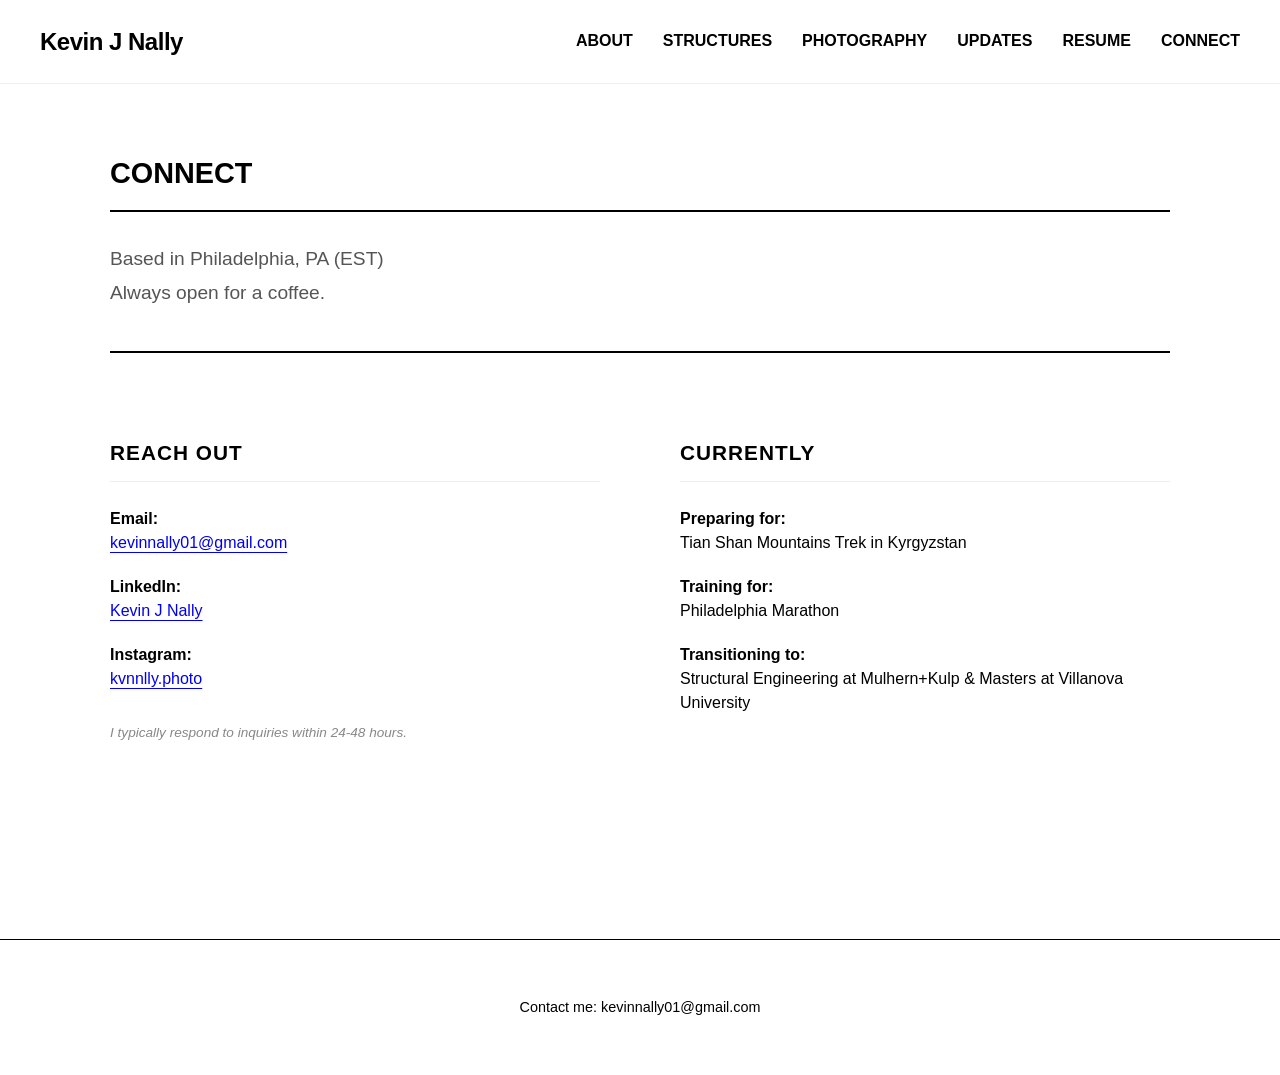
<file: contact.html>
<!DOCTYPE html>
<html lang="en">
<head>
    <meta charset="UTF-8">
    <meta name="viewport" content="width=device-width, initial-scale=1.0">
    <title>Kevin J Nally | CONNECT</title>
    <link rel="icon" type="image/png" href="images/favicon.png"> 
    <link rel="stylesheet" href="style.css">
</head>
<body>

    <header>
        <h1>Kevin J Nally</h1>
        <nav>
            <a href="index.html">ABOUT</a>
            <a href="structures.html">STRUCTURES</a>
            <a href="photography.html">PHOTOGRAPHY</a>
            <a href="updates.html">UPDATES</a>
            <a href="KevinNallyResume.pdf" target="_blank">RESUME</a>
            <a href="contact.html">CONNECT</a>
        </nav>
    </header>

    <main class="container">
        
        <section class="contact-hero">
            <h2 class="oversized text">CONNECT</h2>
            <p class="location-text">Based in Philadelphia, PA (EST)<br>Always open for a coffee.</p>
        </section>

        <div class="contact-grid">
            
            <section class="contact-links">
                <h3 class="contact-subtitle">Reach Out</h3>
                <ul class="clean-list">
                    <li><strong>Email:</strong> <br><a href="mailto:kevinnally01@gmail.com">kevinnally01@gmail.com</a></li>
                    <li><strong>LinkedIn:</strong> <br><a href="https://www.linkedin.com/in/kevinjnally/">Kevin J Nally</a></li>
                    <li><strong>Instagram:</strong> <br><a href="https://www.instagram.com/kvnnlly.photo/">kvnnlly.photo</a></li>
                </ul>
                <p class="response-time">I typically respond to inquiries within 24-48 hours.</p>
            </section>

            <section class="micro-blog">
                <h3 class="contact-subtitle">Currently</h3>
                <ul class="clean-list">
                    <li><strong>Preparing for:</strong><br>Tian Shan Mountains Trek in Kyrgyzstan</li>
                    <li><strong>Training for:</strong><br>Philadelphia Marathon</li>
                    <li><strong>Transitioning to:</strong><br>Structural Engineering at Mulhern+Kulp & Masters at Villanova University</li>
                </ul>
            </section>

        </div>

    </main>

    <footer>
        <p>Contact me: kevinnally01@gmail.com</p>
    </footer>

</body>
</html>
</file>
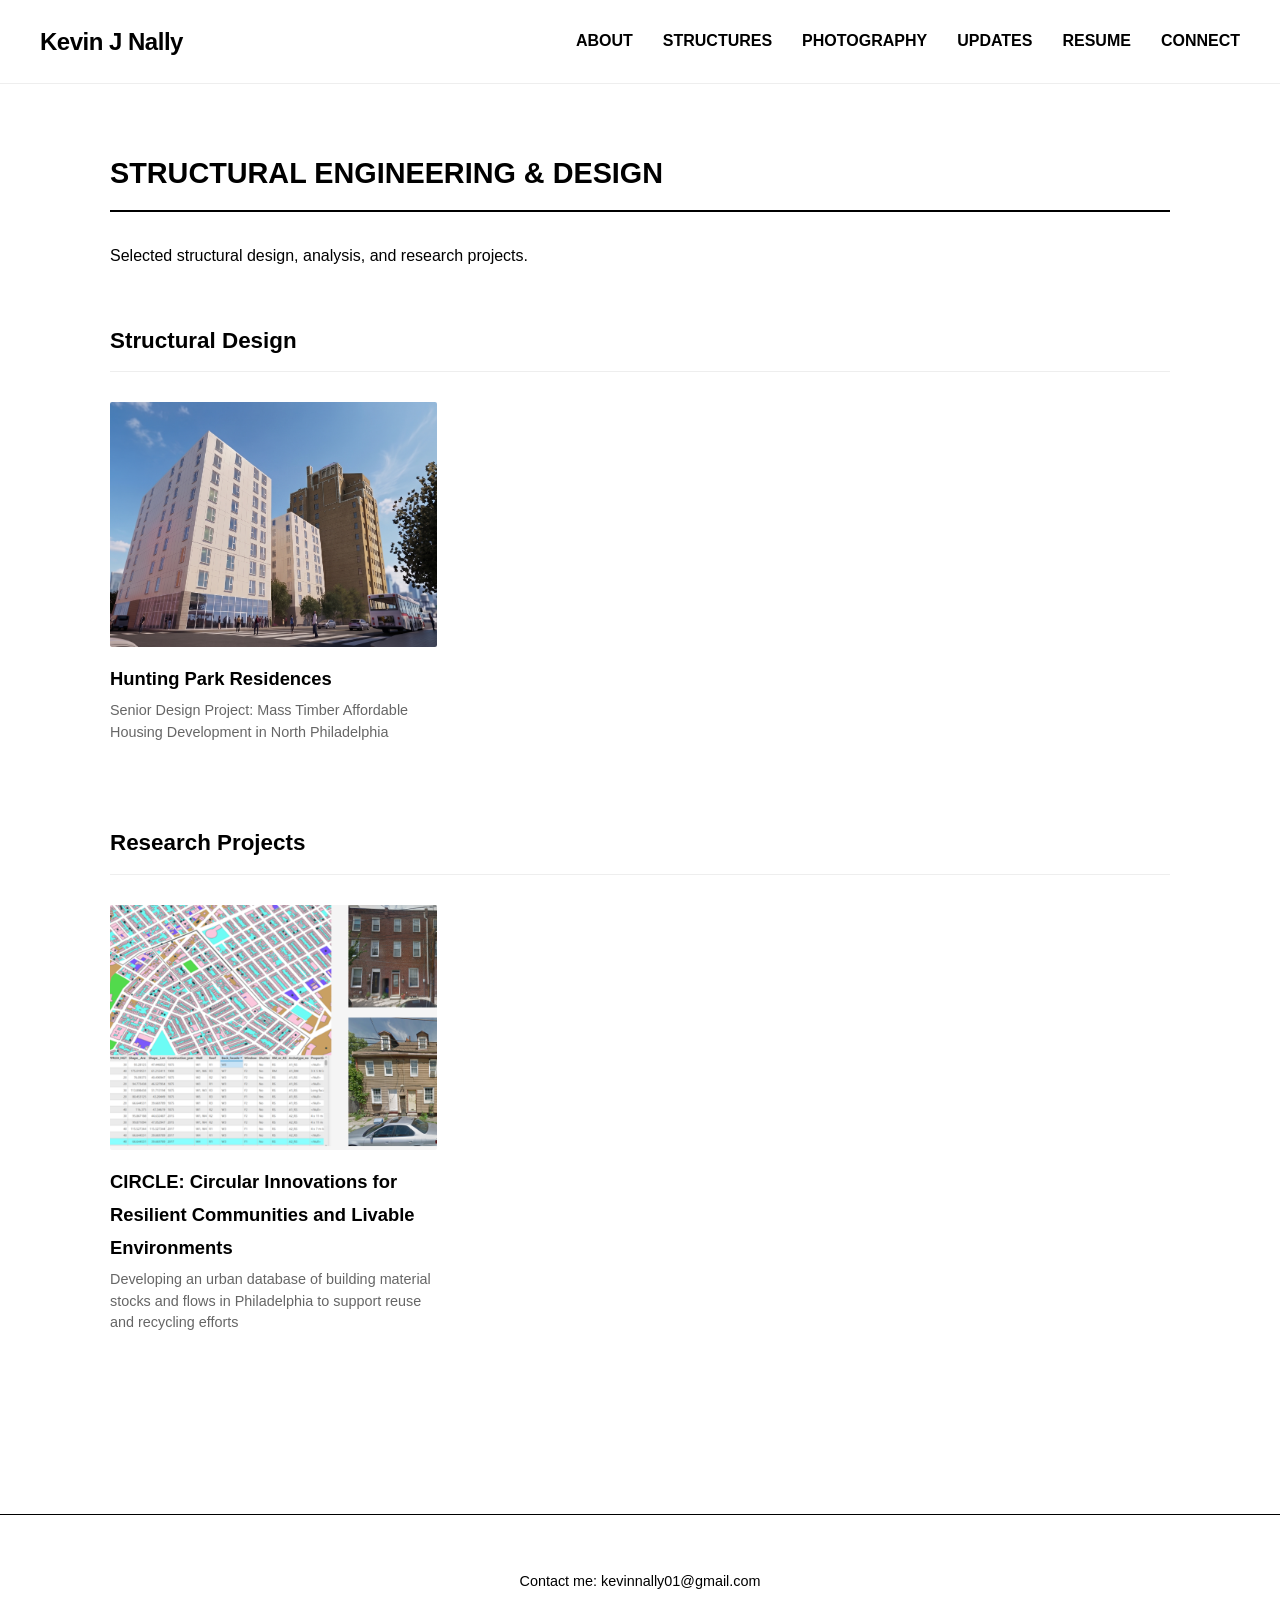
<file: structures.html>
<!DOCTYPE html>
<html lang="en">
<head>
    <meta charset="UTF-8">
    <meta name="viewport" content="width=device-width, initial-scale=1.0">
    <title>Kevin J Nally | STRUCTURES</title>
    <link rel="icon" type="image/png" href="images/favicon.png"> 
    <link rel="stylesheet" href="style.css">
</head>
<body>

    <header>
        <h1>Kevin J Nally</h1>
        <nav>
            <a href="index.html">ABOUT</a>
            <a href="structures.html">STRUCTURES</a>
            <a href="photography.html">PHOTOGRAPHY</a>
            <a href="updates.html">UPDATES</a>
            <a href="KevinNallyResume.pdf" target="_blank">RESUME</a>
            <a href="contact.html">CONNECT</a>
        </nav>
    </header>

    <main class="container">
        <section id="structures">
            <h2>STRUCTURAL ENGINEERING & DESIGN</h2>
            <p style="margin-bottom: 50px;">Selected structural design, analysis, and research projects.</p>

            <!-- Category 1: Structural Design -->
            <div class="project-category">
                <h3>Structural Design</h3>
                <div class="project-grid">
                    
                    <!-- Project Card 1: Senior Design -->
                    <a href="senior-design.html" class="project-card">
                        <div class="project-thumb">
                            <img src="images/seniordesignrender.png" alt="Hunting Park Residences Rendering">
                        </div>
                        <div class="project-info">
                            <h4>Hunting Park Residences</h4>
                            <p>Senior Design Project: Mass Timber Affordable Housing Development in North Philadelphia</p>
                        </div>
                    </a>

                </div>
            </div>

            <!-- Category 2: Research Projects -->
            <div class="project-category">
                <h3>Research Projects</h3>
                <div class="project-grid">
                    
                    <!-- Project Card 3: Research Placeholder -->
                    <a href="#" class="project-card">
                        <div class="project-thumb">
                            <img src="images/circlelab.png" alt="Circle Lab">
                        </div>
                        <div class="project-info">
                            <h4>CIRCLE: Circular Innovations for Resilient Communities and Livable Environments</h4>
                            <p>Developing an urban database of building material stocks and flows in Philadelphia to support reuse and recycling efforts</p>
                        </div>
                    </a>

                </div>
            </div>

        </section>
    </main>

    <footer>
        <p>Contact me: kevinnally01@gmail.com</p>
    </footer>

</body>
</html>
</file>
<file: style.css>
/* ========================================= */
/* GLOBAL STYLES                             */
/* ========================================= */
/* Forces the browser to calculate padding properly so nothing breaks the screen width */
* {
    box-sizing: border-box;
    word-wrap: break-word; 
}

body {
    font-family: -apple-system, BlinkMacSystemFont, "Segoe UI", Roboto, Helvetica, Arial, sans-serif;
    background-color: #ffffff;
    color: #000000;
    line-height: 1.8;
    margin: 0;
    padding: 0;
}

.container {
    max-width: 1100px;
    margin: 0 auto;
    padding: 40px 20px;
}

/* ========================================= */
/* NAVIGATION & HEADERS                      */
/* ========================================= */
header {
    display: flex;
    justify-content: space-between;
    align-items: center;
    padding: 20px 40px;
    border-bottom: 1px solid #eeeeee;
    background-color: #ffffff;
}

h1 {
    font-size: 1.5rem;
    margin: 0;
    letter-spacing: -0.5px;
}

nav {
    display: flex;
    gap: 30px;
}

nav a {
    color: #000000;
    text-decoration: none;
    font-weight: 600;
    font-size: 1rem;
}

nav a:hover {
    text-decoration: underline;
}

section {
    margin-bottom: 80px;
}

h2 {
    font-size: 1.8rem;
    border-bottom: 2px solid #000000;
    padding-bottom: 10px;
    margin-bottom: 30px;
}

/* ========================================= */
/* ABOUT PAGE LAYOUT                         */
/* ========================================= */
.about-grid {
    display: flex;
    gap: 60px;
    align-items: flex-start;
}

.about-text {
    flex: 1;
}

.about-image {
    flex: 1;
}

.about-image img {
    width: 100%;
    max-width: 350px;
    margin: 0 auto;
    display: block;
    border-radius: 4px;
    object-fit: cover;
}

.edu-item { margin-bottom: 40px; }
.edu-header { display: flex; justify-content: space-between; align-items: baseline; margin-bottom: 5px; }
.edu-school { font-size: 1.3rem; font-weight: bold; margin: 0; }
.edu-dates { font-style: italic; color: #666; }
.edu-degree { font-weight: 600; font-size: 1.1rem; margin: 0 0 10px 0; }
.edu-details { padding-left: 20px; margin: 0; }
.edu-details li { margin-bottom: 8px; }

/* ========================================= */
/* UPDATES PAGE LAYOUT                       */
/* ========================================= */
.filter-container {
    margin-bottom: 50px;
    display: flex;
    align-items: center;
}

.filter-label {
    font-weight: 600;
    margin-right: 15px;
    text-transform: uppercase;
    letter-spacing: 1px;
    font-size: 0.85rem;
    color: #888;
}

.custom-select-wrapper {
    position: relative;
    display: inline-block;
}

.custom-select-wrapper select {
    appearance: none; 
    -webkit-appearance: none;
    -moz-appearance: none;
    background-color: transparent;
    border: none;
    border-bottom: 2px solid #000;
    border-radius: 0;
    padding: 5px 30px 5px 0;
    font-family: inherit;
    font-size: 1.1rem;
    font-weight: 600;
    color: #000;
    cursor: pointer;
    outline: none;
    transition: border-color 0.3s ease;
}

.custom-select-wrapper::after {
    content: '▼';
    font-size: 0.7rem;
    position: absolute;
    right: 5px;
    top: 50%;
    transform: translateY(-50%);
    pointer-events: none;
    color: #000;
}

.custom-select-wrapper select:focus { border-bottom-color: #aaa; }
.custom-select-wrapper select:hover { border-bottom-color: #666; }

.milestone {
    display: flex;
    gap: 40px;
    align-items: flex-start;
    margin-bottom: 60px;
    padding-bottom: 40px;
    border-bottom: 1px solid #eeeeee;
}

.milestone:last-child { border-bottom: none; }
.milestone-text { flex: 3; }
.milestone-visual { flex: 1; display: flex; flex-direction: column; align-items: center; }
.milestone-visual img { width: 100%; border-radius: 4px; object-fit: cover; margin-bottom: 10px; }
.caption { font-size: 0.85rem; color: #666; text-align: center; margin: 0; font-style: italic; line-height: 1.4; }

/* ========================================= */
/* PHOTOGRAPHY PAGE LAYOUT                   */
/* ========================================= */
.filter-nav {
    display: flex;
    gap: 30px;
    margin-bottom: 40px;
    padding-bottom: 15px;
}

.filter-btn {
    background: none;
    border: none;
    font-size: 0.95rem;
    font-family: inherit;
    font-weight: 600;
    color: #cccccc; 
    cursor: pointer;
    padding: 0;
    transition: color 0.3s ease;
    text-transform: uppercase;
    letter-spacing: 1px;
}

.filter-btn:hover { color: #888888; }
.filter-btn.active { color: #000000; }

.masonry-grid {
    column-count: 4; 
    column-gap: 20px;
}

.photo-item {
    break-inside: avoid;
    margin-bottom: 20px;
    position: relative; 
    overflow: hidden; 
    border-radius: 2px;
}

.photo-item img {
    width: 100%;
    height: auto;
    display: block;
    transition: transform 0.4s ease; 
}

.caption-overlay {
    position: absolute;
    bottom: 0;
    left: 0;
    width: 100%;
    padding: 20px;
    background: linear-gradient(to top, rgba(0,0,0,0.8) 0%, rgba(0,0,0,0) 100%);
    color: #ffffff;
    font-size: 0.95rem;
    font-weight: 400;
    opacity: 0; 
    transition: opacity 0.4s ease;
    pointer-events: none; 
}

.photo-item:hover .caption-overlay { opacity: 1; }
.photo-item:hover img { transform: scale(1.03); }

/* ========================================= */
/* CONTACT PAGE LAYOUT                       */
/* ========================================= */
.contact-hero {
    margin-bottom: 60px;
    border-bottom: 2px solid #000;
    padding-bottom: 40px;
}

.oversized-text {
    /* Lowered the minimum size from 4.5rem to 3rem to fit longer words on phones */
    font-size: clamp(3rem, 14vw, 10rem); 
    font-weight: 800;
    /* Slightly reduced letter spacing so 'CONNECT' doesn't stretch too wide */
    letter-spacing: -2px; 
    line-height: 1;
    margin: 0 0 15px 0;
    border-bottom: none;
    padding-bottom: 0;
    /* Safety net: Forces the word to shrink instead of stretching the screen */
    word-break: break-word; 
    max-width: 100%;
}

.location-text {
    font-size: 1.2rem;
    color: #555;
    margin: 0;
}

.contact-grid {
    display: flex;
    gap: 80px;
    align-items: flex-start;
}

.contact-links, .micro-blog {
    flex: 1;
    max-width: 100%; /* Prevents the columns from ever exceeding screen width */
    overflow: hidden; /* Clips any invisible overflow */
}

.contact-subtitle {
    font-size: 1.3rem;
    text-transform: uppercase;
    letter-spacing: 1px;
    margin-bottom: 25px;
    border-bottom: 1px solid #eee;
    padding-bottom: 10px;
}

.clean-list {
    list-style: none;
    padding: 0;
    margin: 0;
}

.clean-list li {
    margin-bottom: 20px;
    line-height: 1.5;
}

.clean-list a {
    text-decoration: underline;
    text-underline-offset: 4px;
}

.clean-list a:hover {
    color: #666;
}

.response-time {
    margin-top: 30px;
    font-size: 0.85rem;
    color: #888;
    font-style: italic;
}

/* ========================================= */
/* STRUCTURES PAGE LAYOUT                    */
/* ========================================= */
.project-category {
    margin-bottom: 80px;
}

.project-category h3 {
    font-size: 1.4rem;
    border-bottom: 1px solid #eeeeee;
    padding-bottom: 10px;
    margin-bottom: 30px;
}

/* Dynamic CSS Grid: Automatically fits as many cards as possible, then wraps */
.project-grid {
    display: grid;
    grid-template-columns: repeat(auto-fill, minmax(320px, 1fr));
    gap: 40px;
}

.project-card {
    display: block;
    text-decoration: none;
    color: inherit;
    cursor: pointer;
}

/* Locks all thumbnails to a 4:3 rectangle shape */
.project-thumb {
    width: 100%;
    aspect-ratio: 4 / 3;
    overflow: hidden;
    border-radius: 2px;
    margin-bottom: 15px;
    background-color: #f5f5f5; /* Light gray placeholder background */
}

.project-thumb img {
    width: 100%;
    height: 100%;
    object-fit: cover;
    transition: transform 0.4s ease;
    display: block;
}

/* Hover Effect: Zooms the image slightly but keeps text normal */
.project-card:hover .project-thumb img {
    transform: scale(1.04);
}

.project-card:hover h4 {
    text-decoration: underline;
    text-underline-offset: 3px;
}

.project-info h4 {
    margin: 0 0 5px 0;
    font-size: 1.15rem;
}

.project-info p {
    margin: 0;
    font-size: 0.9rem;
    color: #666;
    line-height: 1.5;
}

/* ========================================= */
/* FOOTER                                    */
/* ========================================= */
footer {
    padding: 40px;
    border-top: 1px solid #000000;
    font-size: 0.9rem;
    text-align: center;
    margin-top: 60px;
}

/* ========================================= */
/* MOBILE RESPONSIVENESS (CONSOLIDATED)      */
/* ========================================= */
@media (max-width: 1000px) {
    .masonry-grid { column-count: 3; }
}

@media (max-width: 768px) {
    /* Top Banner */
    header { flex-direction: column; gap: 15px; text-align: center; padding: 20px 15px; }
    nav { flex-wrap: wrap; justify-content: center; gap: 15px; }
    
    /* About Page */
    .about-grid { flex-direction: column; }
    .edu-header { flex-direction: column; align-items: flex-start; gap: 5px; }
    
    /* Updates Page */
    .milestone { flex-direction: column; gap: 20px; }
    .milestone-visual { width: 80%; margin: 0 auto; }
    
    /* Photography Page */
    .masonry-grid { column-count: 2; }
    .filter-nav { 
        flex-wrap: nowrap; 
        overflow-x: auto; 
        -webkit-overflow-scrolling: touch; 
        justify-content: flex-start;
        padding-bottom: 5px;
        gap: 20px;
        scrollbar-width: none; 
        
    /* Contact Page */
  /* Contact Page */
    .contact-grid { 
        flex-direction: column; 
        gap: 40px; 
        width: 100%; 
        box-sizing: border-box; /* Ensures padding doesn't push the column off screen */
    }
    .location-text { font-size: 1.1rem; }
}

@media (max-width: 480px) {
    nav a { font-size: 0.95rem; }
    .masonry-grid { column-count: 1; }
}
</file>
